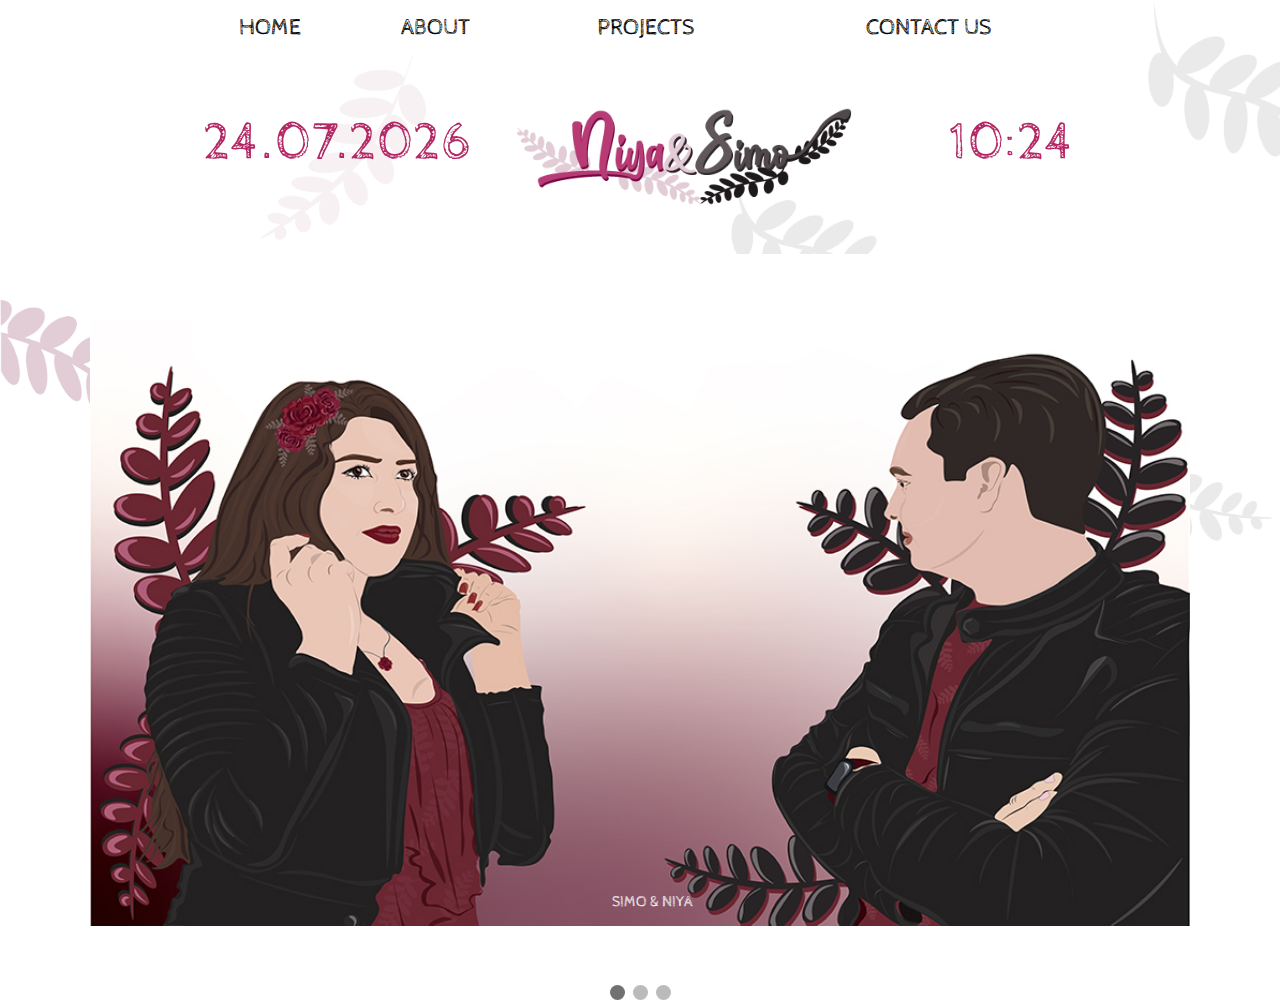
<file: index.html>
<!DOCTYPE html>
<html lang="en">
    <head>
        <title>NIYA&SIMO</title>
        <meta http-equiv="Content-Type" content="text/html; charset=utf-8" />
        <link rel="icon" type="image/png" href="images/favicon.png"/>    
        <link rel="preconnect" href="https://fonts.gstatic.com"> 
        <link href="https://fonts.googleapis.com/css2?family=Cabin+Sketch&display=swap" rel="stylesheet">  
        <link rel="stylesheet" href="style.css">
        <script src="Script.js"></script>
    </head>
    <body onload="startDate(); startTime()" >
        <div id="navbar">
            <div class="under" id="current"><a href="#">HOME</a></div>
            <div class="under"><a href="about.html">ABOUT</a></div>
            <div class="under"><a href="projects.html">PROJECTS</a></div>
            <div class="under"><a href="contact_us.html">CONTACT US</a></div>
        </div>


        <div class="date_clock">
          <div id="date"></div>
          <img id="logo_main" src="images//logo.png" alt="logo">
          <div id="txt"></div>
        </div>
        
        <div class="slideshow-container">

            <div class="mySlides fade">
              <img src="images/SNhome1.jpg" style="width:100%" alt="image of simo and niya">
              <div class="text">SIMO & NIYA</div>
            </div>
            
            <div class="mySlides fade">
              <img src="images/NZhome1.jpg" style="width:100%" alt="image of niya">
              <div class="text">NIYA</div>
            </div>
            
            <div class="mySlides fade">
              <img src="images/SGhome1.jpg" style="width:100%" alt="image of simo">
              <div class="text">SIMO</div>
            </div>
        </div>
            <br>
            
            <div style="text-align:center">
              <span class="dot"></span> 
              <span class="dot"></span> 
              <span class="dot"></span> 
            </div>
            
            <script>
                var slideIndex = 0;
                showSlides();
            </script>
        
    </body>
</html>
</file>
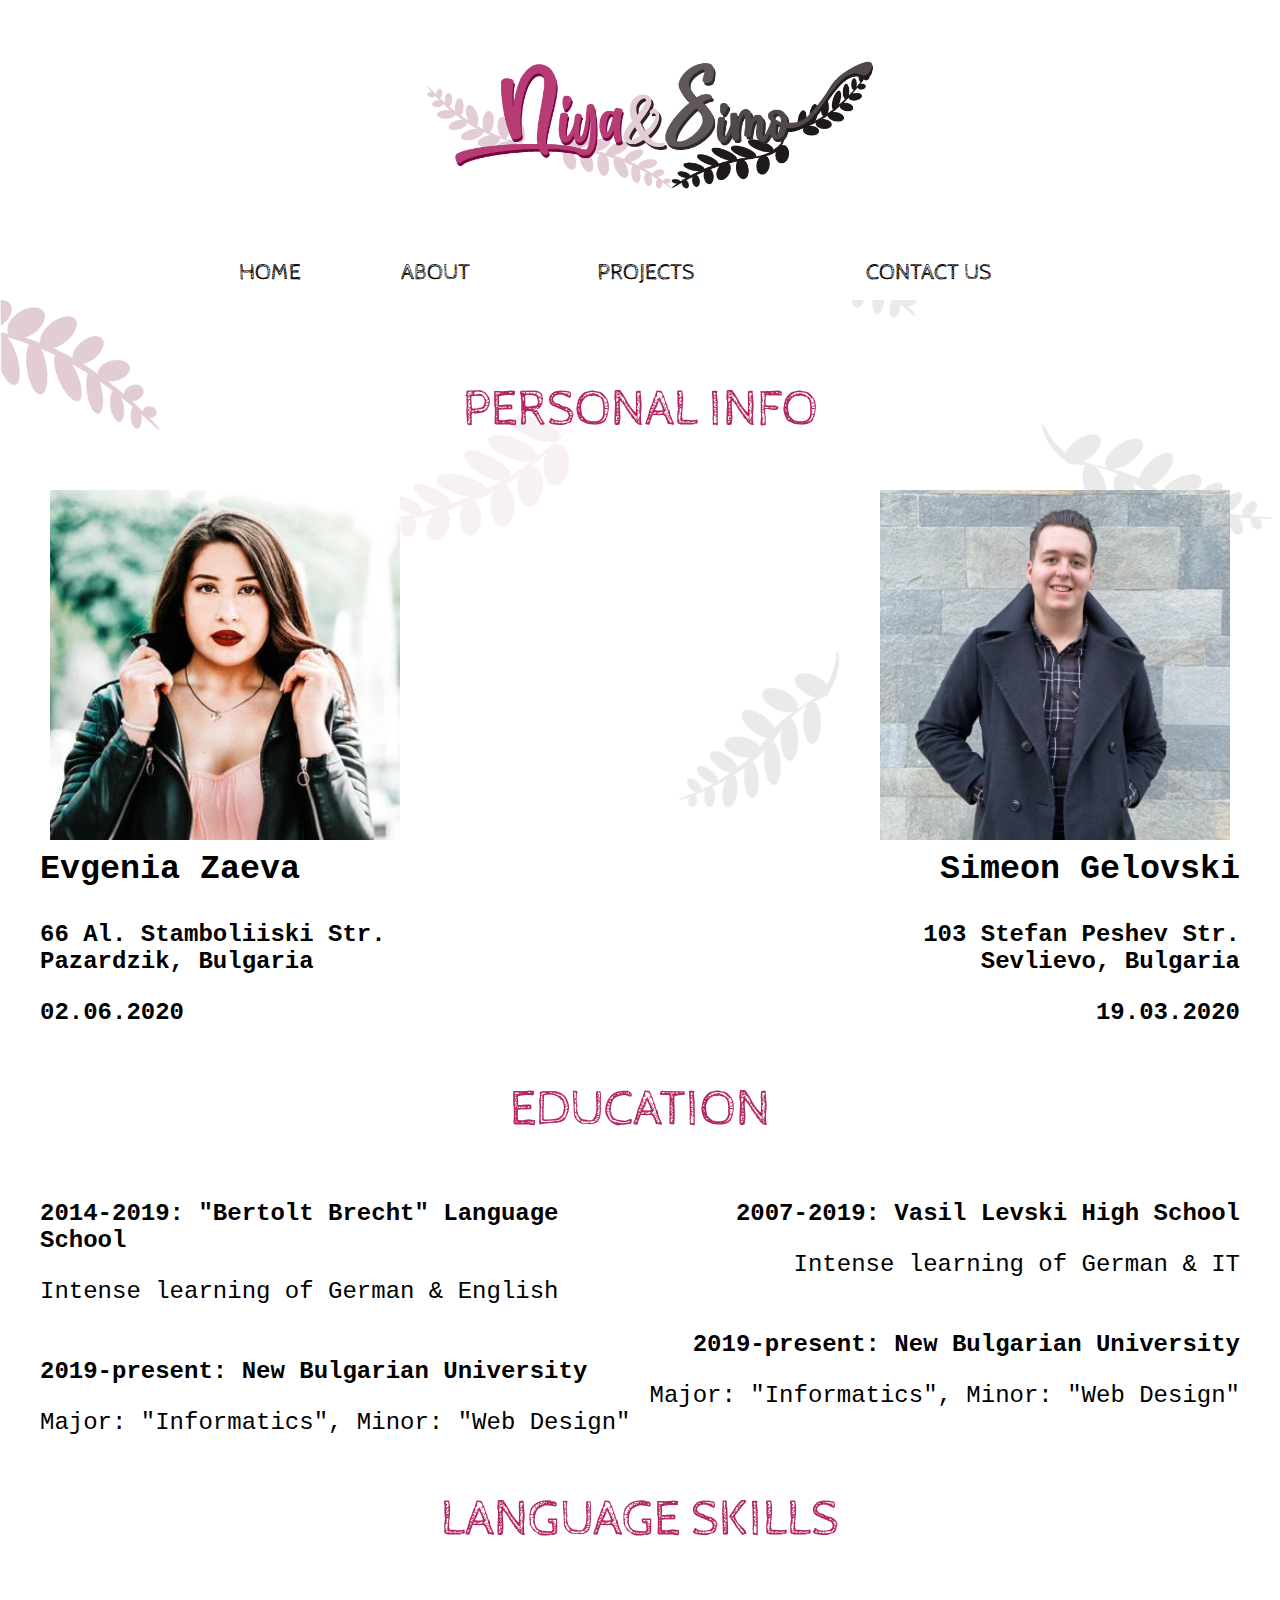
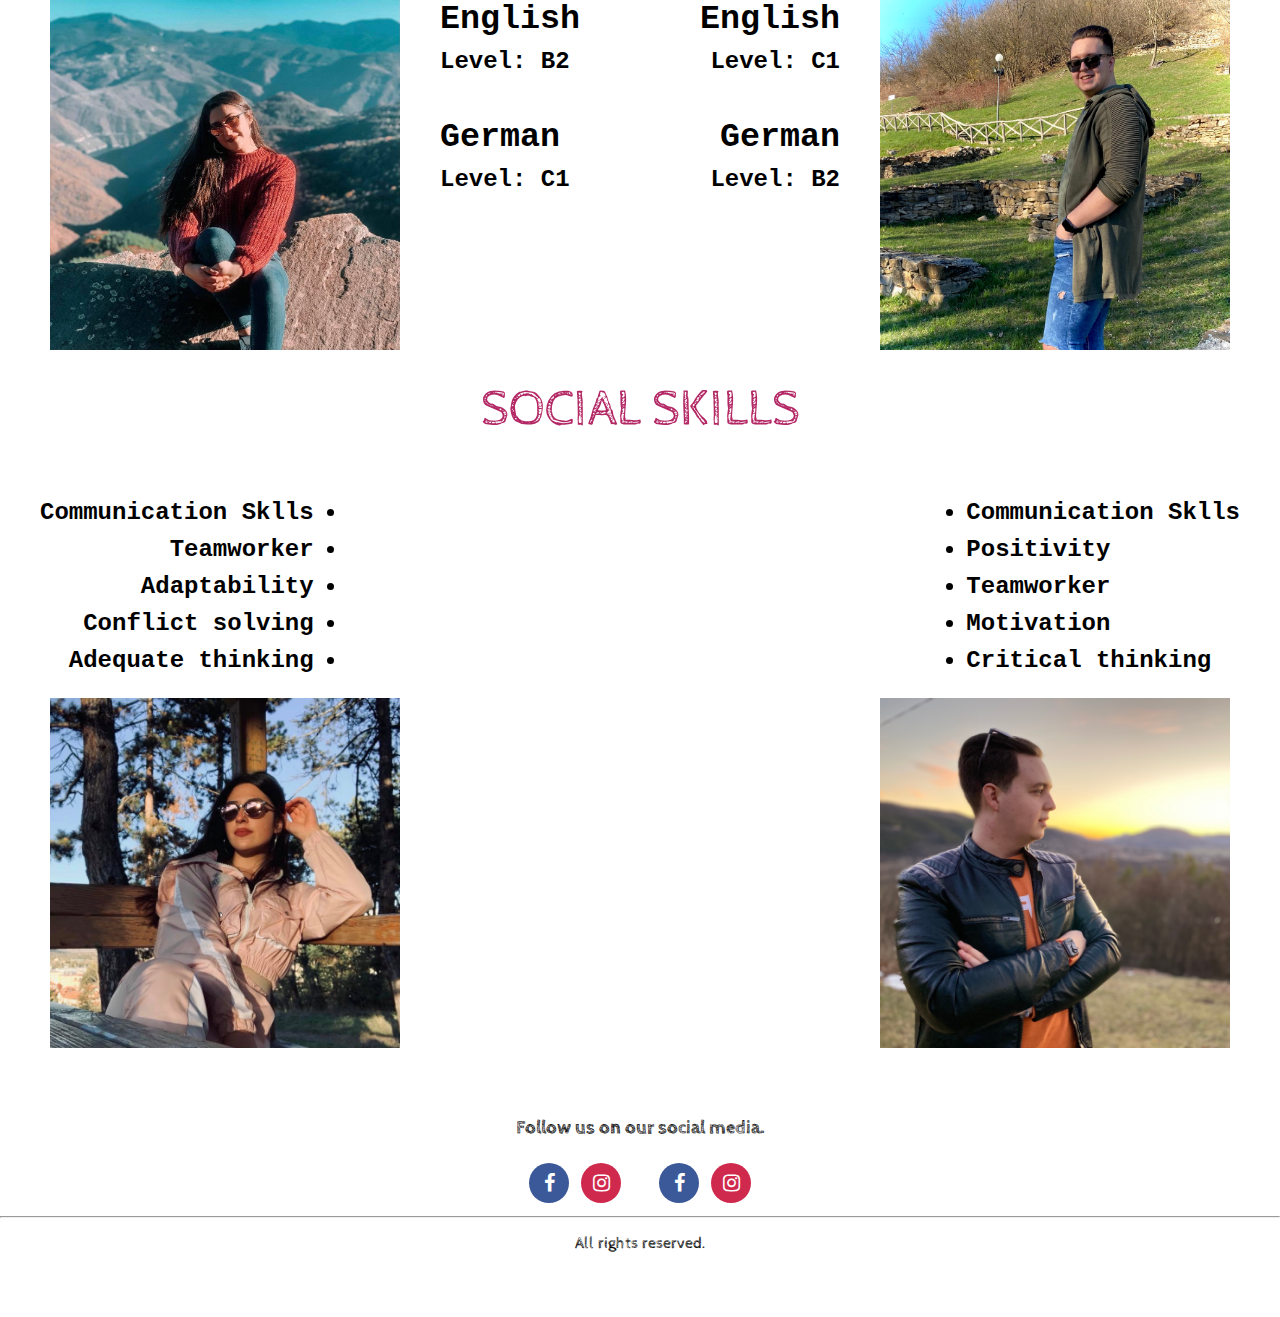
<file: about.html>
<!DOCTYPE html>
<html lang="en">
    <head>
        <title>NIYA&SIMO</title>  
        <meta http-equiv="Content-Type" content="text/html; charset=utf-8" /> 
        <link rel="icon" type="image/png" href="images/favicon.png"/>    
        <link rel="preconnect" href="https://fonts.gstatic.com"> 
        <link href="https://fonts.googleapis.com/css2?family=Cabin+Sketch&display=swap" rel="stylesheet">  
        <link rel="stylesheet" href="https://cdnjs.cloudflare.com/ajax/libs/font-awesome/4.7.0/css/font-awesome.min.css">
        <link rel="stylesheet" href="style.css">
        <script src="Script.js"></script>
    </head>
    <body>
        <header>
            <a href="index.html"><img id="logo" src="images//logo.png" alt="logo"></a>
        </header>
        <div id="nav">
            <div id="navbar">
                <div class="under"><a href="index.html">HOME</a></div>
                <div class="under"><a id="current" href="#">ABOUT</a></div>
                <div class="under"><a href="projects.html">PROJECTS</a></div>
                <div class="under"><a href="contact_us.html">CONTACT US</a></div>
            </div>
        </div>
        <script>
            window.onscroll = function() {scrollFunc()};

            var navbar = document.getElementById("nav");
            var sticky = navbar.offsetTop + 170;

            function scrollFunc() {
                if (window.pageYOffset > sticky) {
                    navbar.classList.add("sticky")
                } else {
                    navbar.classList.remove("sticky");
                }
            }
        </script>
        <p class="headers">PERSONAL INFO</p>
        <div class="content">
            <div class=" left both_sides" >
                <img src="images//niya.jpg" alt="niya">
                <div>
                    <p class="names">Evgenia Zaeva</p>
                    <p>66 Al. Stamboliiski Str.<br> Pazardzik, Bulgaria</p>
                    <p>02.06.2020</p>
                </div>
            </div>
            <div class="right both_sides">
                <img class="simo_PI" src="images//simo.jpeg" alt="simo">
                <div>
                    <p class="names">Simeon Gelovski</p>
                    <p>103 Stefan Peshev Str.<br> Sevlievo, Bulgaria</p>
                    <p>19.03.2020</p>
                </div>
            </div>
        </div>

        <p class="headers">EDUCATION</p>
        <div class="content">
            <div class=" left both_sides" >
                <div>
                    <p>2014-2019: "Bertolt Brecht" Language School</p>
                    <p class="spec">Intense learning of German & English</p>
                    <br>
                    <p>2019-present: New Bulgarian University</p>
                    <p class="spec">Major: "Informatics", Minor: "Web Design"</p>
                </div>
            </div>
            <div class=" right both_sides">
                
                <div>
                    <p>2007-2019: Vasil Levski High School</p>
                    <p class="spec">Intense learning of German & IT</p>
                    <br>
                    <p>2019-present: New Bulgarian University</p>
                    <p class="spec">Major: "Informatics", Minor: "Web Design"</p>
                </div>
            </div>
        </div>

        <p class="headers">LANGUAGE SKILLS</p>
        <div class="content">
            <div class=" left both_sides" >
                <img src="images//lang_niya.jpg" alt="niya">
                <div>
                    <p class="lang">English</p>
                    <p>Level: B2</p>
                    <br>
                    <p class="lang">German</p>
                    <p>Level: C1</p>
                </div>
            </div>
            <div class=" right both_sides">
                <img class="simo_PI" src="images//lang_simo.jpeg" alt="simo">
                <div>
                    <p class="lang">English</p>
                    <p>Level: C1</p>
                    <br>
                    <p class="lang">German</p>
                    <p>Level: B2</p>
                </div>
            </div>
        </div>

        <p class="headers">SOCIAL SKILLS</p>
        <div class="content">
            <div class="left both_sides" >
                
                <div>
                    <ul class="skills" id="niya_skills">
                        <li>Communication Sklls</li>
                        <li>Teamworker</li>
                        <li>Adaptability</li>
                        <li>Conflict solving</li>
                        <li>Adequate thinking</li>
                    </ul>
                </div>
                <img src="images//niya_skills.jpg" alt="niyaskills">
            </div>
            <div class="right both_sides">
                
                <div>
                    <ul class="skills" id="simo_skills">
                        <li>Communication Sklls</li>
                        <li>Positivity</li>
                        <li>Teamworker</li>
                        <li>Motivation</li>
                        <li>Critical thinking</li>
                    </ul>
                </div>
                <img class="simo_PI" src="images//simo_skills.jpeg" alt="logo">
            </div>
        </div>

        <div id="blank"></div>

        <div class="footer">
            <h3>Follow us on our social media.</h3>
            <a href="https://www.facebook.com/ewgeniaa/" class="fa fa-facebook"></a>
            <a href="https://www.instagram.com/ewgeniaaa/" class="fa fa-instagram"></a>

            <a href="https://www.facebook.com/profile.php?id=100000694588313" class="fa fa-facebook" id="separate"></a>
            <a href="https://www.instagram.com/simeongelovski/" class="fa fa-instagram"></a>
            <hr>
            <p>All rights reserved.</p>
        </div>
    </body>
</html>
</file>
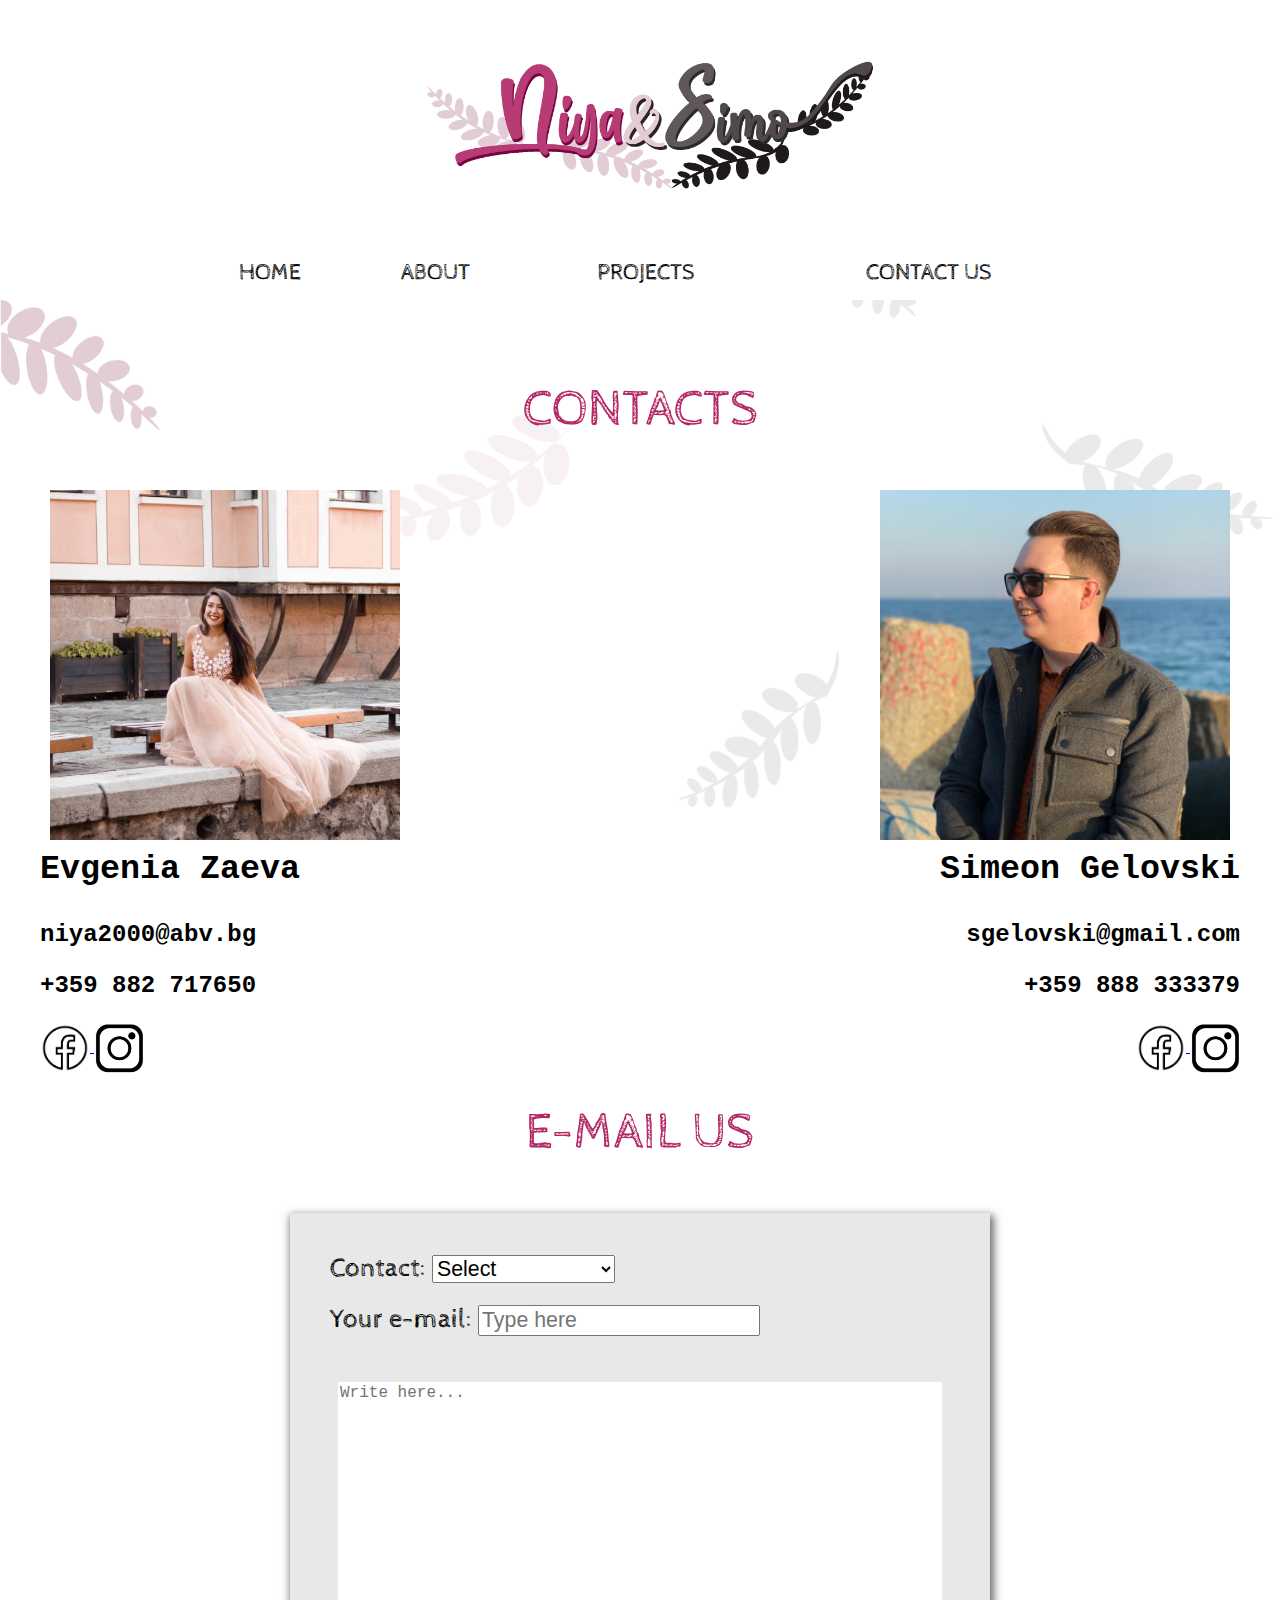
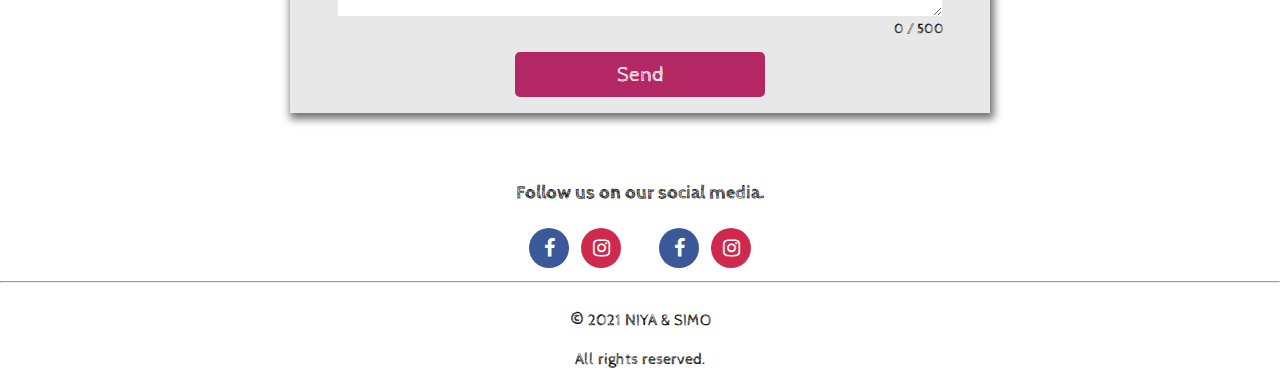
<file: contact_us.html>
<!DOCTYPE html>
<html lang="en">
    <head>
        <title>NIYA&SIMO</title>
        <meta http-equiv="Content-Type" content="text/html; charset=utf-8" />
        <link rel="icon" type="image/png" href="images/favicon.png"/>           
        <link rel="preconnect" href="https://fonts.gstatic.com"> 
        <link href="https://fonts.googleapis.com/css2?family=Cabin+Sketch&display=swap" rel="stylesheet">  
        <link rel="stylesheet" href="https://cdnjs.cloudflare.com/ajax/libs/font-awesome/4.7.0/css/font-awesome.min.css">
        <link rel="stylesheet" href="style.css">
        <script src="Script.js"></script>
    </head>
    <body>
        <header>
            <a href="index.html"><img id="logo" src="images//logo.png" alt="logo"></a>
        </header>
        <div id="nav">
            <div id="navbar">
                <div class="under"><a href="index.html">HOME</a></div>
                <div class="under"><a  href="about.html">ABOUT</a></div>
                <div class="under"><a  href="projects.html">PROJECTS</a></div>
                <div class="under"><a  href="#">CONTACT US</a></div>
            </div>
        </div>
        <script>
            window.onscroll = function() {scrollFunc()};

            var navbar = document.getElementById("nav");
            var sticky = navbar.offsetTop + 170;

            function scrollFunc() {
                if (window.pageYOffset > sticky) {
                    navbar.classList.add("sticky")
                } else {
                    navbar.classList.remove("sticky");
                }
            }
            
        </script>

        <p class="headers">CONTACTS</p>
        <div class="content">
            <div class="leftAllign both_sides">
                <img class="niya_cont" src="images//niya_contact.jpg" alt="image">
                <div class="niya_div">
                    <p class="names">Evgenia Zaeva</p>
                    <p>niya2000@abv.bg</p>
                    <p>+359 882 717650</p>
                    <a href="https://www.facebook.com/ewgeniaa/"> <img class="social" src="images//fb.png" alt="image"> </a>
                    <a href="https://www.instagram.com/ewgeniaaa/"> <img class="social" src="images//insta.png" alt="image"> </a>
                </div>
            </div>
            <div class="right both_sides">
                <img class="simo_PI" src="images//simo_contact.jpeg" alt="image">
                <div>
                    <p class="names">Simeon Gelovski</p>
                    <p>sgelovski@gmail.com</p>
                    <p>+359 888 333379</p>
                    <a href="https://www.facebook.com/profile.php?id=100000694588313"> <img class="social" src="images//fb.png" alt="image"> </a>
                    <a href="https://www.instagram.com/simeongelovski/"> <img class="social" src="images//insta.png" alt="image"> </a>
                </div>
            </div>
        </div>

        <p class="headers">E-MAIL US</p>
        <div class="email_us">
            <form action="#">

            <fieldset class="form_main" id="pick_one">
                <p>Contact: </p>
                <select name='name'> 
                    <option value="none" selected disabled hidden>Select</option>
                    <option value='1'>Niya Zaeva</option> 
                    <option value='2'>Simeon Gelovski</option> 
                </select>
            </fieldset>

            <fieldset class="form_main">
                <p>Your e-mail: </p>
                <input id="y_email" type="text" name="YourEmail" placeholder='Type here'>
            </fieldset>

            <fieldset class="textA">
                <textarea id="message" name="message" placeholder="Write here..." maxlength="500"></textarea>
                <div id="the-count">
                    <span id="current">0</span>
                    <span id="maximum">/ 500</span>
                </div>
                <script src="https://cpwebassets.codepen.io/assets/common/stopExecutionOnTimeout-157cd5b220a5c80d4ff8e0e70ac069bffd87a61252088146915e8726e5d9f147.js"></script>
                <script src="https://cdnjs.cloudflare.com/ajax/libs/jquery/2.1.3/jquery.min.js"></script>
                <script id="rendered-js">
                    $('textarea').keyup(function () {
                    
                      var characterCount = $(this).val().length,
                      current = $('#current'),
                      maximum = $('#maximum'),
                      theCount = $('#the-count');
                    
                      current.text(characterCount);
                    });
                </script>
            </fieldset>
            
            <fieldset class="send">
                <input id="sub" type="Submit" name='Submit' value="Send">
            </fieldset>
            </form>
        </div>
        
        <div id="blank"></div>

        <div class="footer">
            <h3>Follow us on our social media.</h3>
            <a href="https://www.facebook.com/ewgeniaa/" class="fa fa-facebook"></a>
            <a href="https://www.instagram.com/ewgeniaaa/" class="fa fa-instagram"></a>

            <a href="https://www.facebook.com/profile.php?id=100000694588313" class="fa fa-facebook" id="separate"></a>
            <a href="https://www.instagram.com/simeongelovski/" class="fa fa-instagram"></a>
            <hr>
            <p><b id="copyright">©</b>2021 NIYA & SIMO</p>
            <p>All rights reserved.</p>
        </div>
    </body>
</html>
</file>
<file: style.css>
html, body {
    overflow-x: hidden;
}

body{
    background-image: url('images/back.png');
    background-repeat: no-repeat;
    background-attachment: fixed; 
    background-size: cover;
    margin: 0;
    font-family: 'Cabin Sketch', cursive;
}

header{
    width: 100%;
    padding: 30px;
    text-align: center;
    background-color: white;
}

header img{
    width: 600px;
    margin: -40px;
}

#nav{
    width: 100%;
    background-color: white;
}
#navbar{
    
    background-color: white;
    text-align: center;
    display: table;
    width: 70%;
    margin: 0 auto;
}

.under{
    display:table-cell;
    position: relative;
    
}

#navbar a {
    display: inline-block;  
    padding: 14px 0px;
    font-size: 17pt;
    font-family: 'Cabin Sketch', cursive;
    background-color: white;
    text-decoration: none;
    color: black;
}

.sticky {
    position: fixed;
    top: 0;
    width: 100%;
    background-color: rgba(255, 255, 255, 0.295);
}

.sticky + .content {
    padding-top: 120px;
}

#navbar a:after {    
    background: none repeat scroll 0 0 transparent;
    bottom: 0;
    content: "";
    display: block;
    height: 2px;
    left: 50%;
    position: absolute;
    background: rgb(207, 42, 77);
    transition: width 0.3s ease 0s, left 0.3s ease 0s;
    width: 0;
  }

  #navbar a:hover:after { 
    width: 50%; 
    margin: 0 25%;
    left: 0; 
  }

  @media screen and (max-height: 300px) {
    #navbar a{
          margin-top: 40px;
      }
  }

#navbar a:link{
    color: black;
}
#navbar a:visited{
    color: black;
} 
#navbar a:hover{
    color: gray;
}
#navbar a:active{
    color: rgb(180, 25, 87);
}

.footer{
    clear: both;
    width: 100%;
    background-color: white;
    height: 200px;
    text-align: center;
}

.fa {
  padding: 10px;
  font-size: 20px;
  width: 20px;
  text-align: center;
  text-decoration: none;
  margin: 5px 4px;
  border-radius: 50%;
}

#separate{
  margin-left: 30px;
}

.fa-instagram {
  background: rgb(207, 42, 77);;
  color: white;
}

.fa-facebook {
  background: #3B5998;
  color: white;
}

.mySlides {
  display: none;
}

img {
  vertical-align: middle;
}

.slideshow-container {
  max-width: 1100px;
  position: relative;
  margin: 0 auto 40px auto;
}

.text {
  color: #f2f2f2;
  font-size: 15px;
  padding: 8px 12px;
  position: absolute;
  bottom: 8px;
  width: 100%;
  text-align: center;
}

.dot {
  height: 15px;
  width: 15px;
  margin: 0 2px;
  background-color: #bbb;
  border-radius: 50%;
  display: inline-block;
  transition: background-color 0.6s ease;
}

.active {
  background-color: #717171;
}

.fade {
  -webkit-animation-name: fade;
  -webkit-animation-duration: 1.5s;
  animation-name: fade;
  animation-duration: 1.5s;
}

@-webkit-keyframes fade {
  from {opacity: .4} 
  to {opacity: 1}
}

@keyframes fade {
  from {opacity: .4} 
  to {opacity: 1}
}

@media only screen and (max-width: 300px) {
  .text {font-size: 11px}
}

.content{
  float: left;
  width: 100%;
}

.both_sides{
  height: auto;
  width: 50%;
  margin: 0;
  padding: 0;
}

.both_sides p{
  font-size: 18pt;
  font-family: "Lucida Console", "Courier New", monospace;
  font-weight: bold;
  margin-top: 10px;
}

.names{
  font-size: 25pt !important;
  font-weight: bolder !important;
}

.right{
  text-align: right;
  float: right;
}

.right div{
  float: right;
  padding-right: 40px;
}

.left{
  float: left;
}

.leftAllign{
  float: left;
}

.niya_div{
  float: left;
  padding-left: 40px;
}

.niya_cont{
  height: 350px;
  float: left;
  padding-left: 50px;
}

.left img{
  width: 350px;
  float: left;
  margin-left: 50px;
}

.left div{
  float: left;
  padding-left: 40px;
}

.both_sides .simo_PI{
  float: right;
  width: 350px;
  margin-right: 50px;
}

.headers{
  clear: both;
  text-align: center;
  font-size: 38pt;
  padding-top: 30px;
  color: rgb(179, 39, 100);
}

.both_sides .spec{
  font-weight: normal;
}

.both_sides .lang{
  font-size: 25pt;
  font-weight: bolder;
  margin: 0;
}

.skills{
  font-size: 18pt;
  font-family: "Lucida Console", "Courier New", monospace;
  font-weight: bold;
  margin-top: 10px;
}

.skills li{
  margin-bottom: 10px;
}

#simo_skills{
  text-align: left;
}

#niya_skills{
  direction: rtl;
  text-align: right;
}

#blank{
  clear: both;
  width: 100%;
  height: 50px;
}

.subheader{
  text-align: center;
  font-size: 20pt;
  padding-bottom: 30px;
}

#left_all{
  width: 50%;
  text-align: left;
}

#right_all{
  width: 50%;
}

#mod{
  padding-top: 100px;
}

.both_sides .project_img_right{
  width: 350px;
  margin-right: 50px;
  margin-top: 40px;
  float: right;
}

.both_sides .project_img_left{
  width: 350px;
  float: left;
  margin-top: 40px;
}

.project_img_left:hover{
  box-shadow: 2px 4px 8px 2px rgba(74,74,74,0.78);
}

.project_img_right:hover{
  box-shadow: 2px 4px 8px 2px rgba(74,74,74,0.78);
}

.robot:hover{
  box-shadow: 2px 4px 8px 2px rgba(74,74,74,0.78);
}

.social{
  width: 50px;
}

#txt{
  text-align: center;
  font-size: 40pt;
  color: rgb(179, 39, 100);
  width: 30%;
  display: inline;
}

#date{
  text-align: center;
  font-size: 40pt;
  color: rgb(179, 39, 100);
  width: 30%;
  display: inline;
}

.date_clock{
  width: 100%;
  text-align: center;
}

#logo_main{
  width: 450px;
  display: inline;
  margin-right: 20px;
}

.email_us{
  width: 700px;
  height: 500px;
  margin: 0 auto;
  background-color: rgb(232, 232, 232);
  box-shadow: 2px 4px 8px 2px rgba(74,74,74,0.78);
}
.email_us fieldset{
  border: none;
}

.form_main p{
  display: inline;
  font-size: 20pt;
}

.form_main select{
  display: inline;
  font-size: 16pt;
}

.form_main input{
  font-size: 16pt;
}

.form_main{
  margin-left: 30px;
  padding: 10px;
}

#pick_one{
  padding-top: 40px;
}

#message{
  height: 230px;
  width: 600px;
  max-height: 230px;
  min-width: 600px;
  max-width: 600px;
  border: none;
}

#message:focus{
  outline: none;
}

.textA{
  margin-top: 30px;
  text-align: center;
}

.textA textarea{
  font-size: 12pt;
}

#sub{
  font-size: 16pt;
  font-family: 'Cabin Sketch', cursive;
  width: 250px;
  height: 45px;
  color: white;
  background-color: rgb(179, 39, 100);
  border-radius: 5px;
  border: none;
  cursor: pointer;
}

#sub:hover{
  background-color: rgb(124, 28, 70);
}

.send{
  text-align: center;
}

#copyright{
  font-size: 22pt;
  font-weight: normal;
}

#the-count {
  text-align: right;
  padding-right: 32px;
  font-size: 0.875rem;
}
</file>
